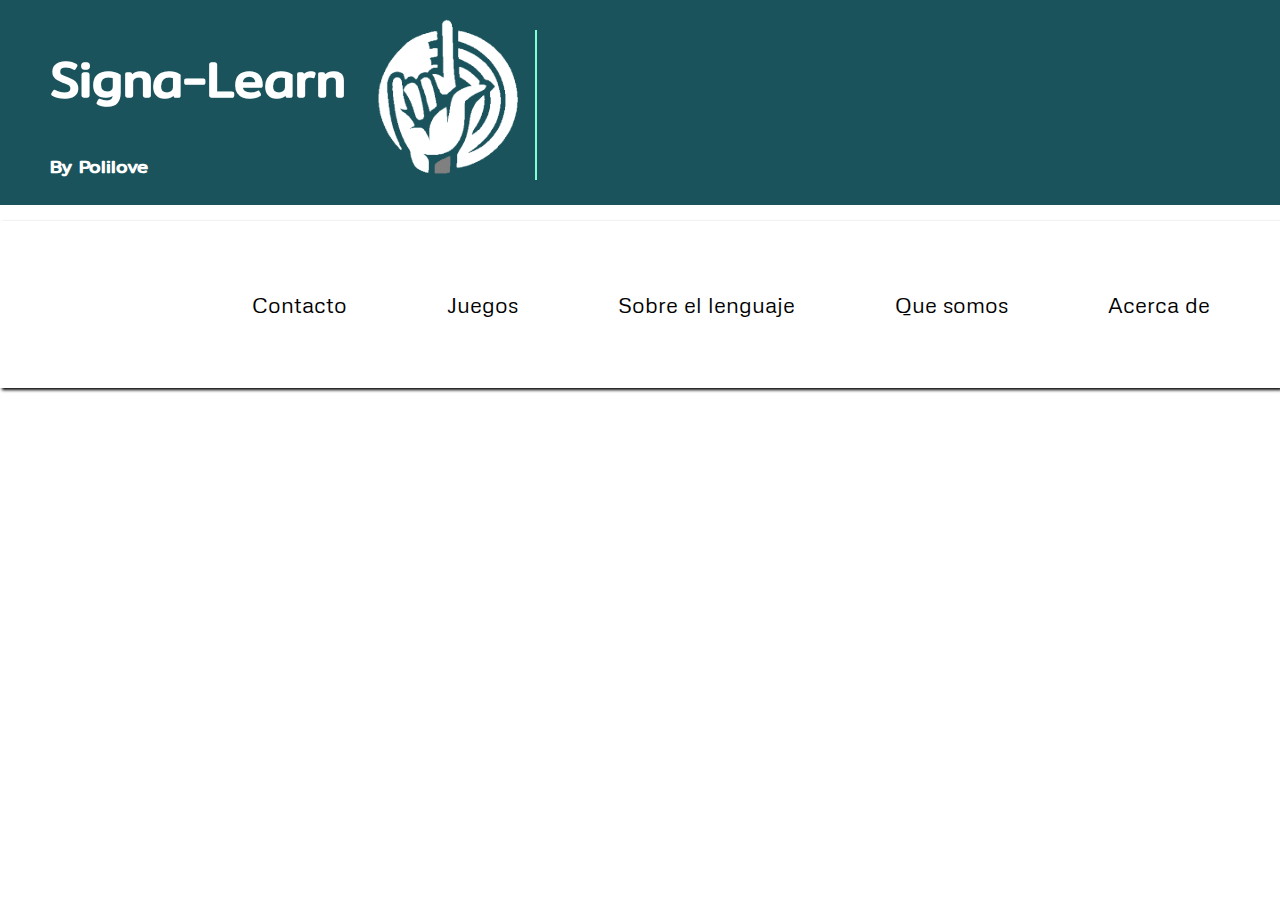
<file: index.html>
<!DOCTYPE html>
<html lang="en">
<head>
    <meta charset="UTF-8">
    <meta name="viewport" content="width=device-width, initial-scale=1.0">
    <title>Document</title>
    <link REL="stylesheet" href="style.css">
</head>
<body>
    <div class="linea-vertical"></div>
    <header id="cabeza">
        <h1>Signa-Learn</h1>
        <h3>By Polilove</h3>
        <img src="images/logoblan.png" id="logoblan">
    </header>
    <a href="index.html">
        <img src="images/logoblan.png" id="logoblan">
    </a>    
    <nav class="navbar">
        <ul>
            <li><a href="acerca.html">Acerca de</a></li>
            <li><a href="somos.html">Que somos</a></li>
            <li><a href="sobre.html">Sobre el lenguaje</a></li>
            <li><a href="juegos.html">Juegos</a></li>
            <li><a href="contacto.html">Contacto</a></li>
        </ul>
    </nav>

    

</body>
</html>
</file>
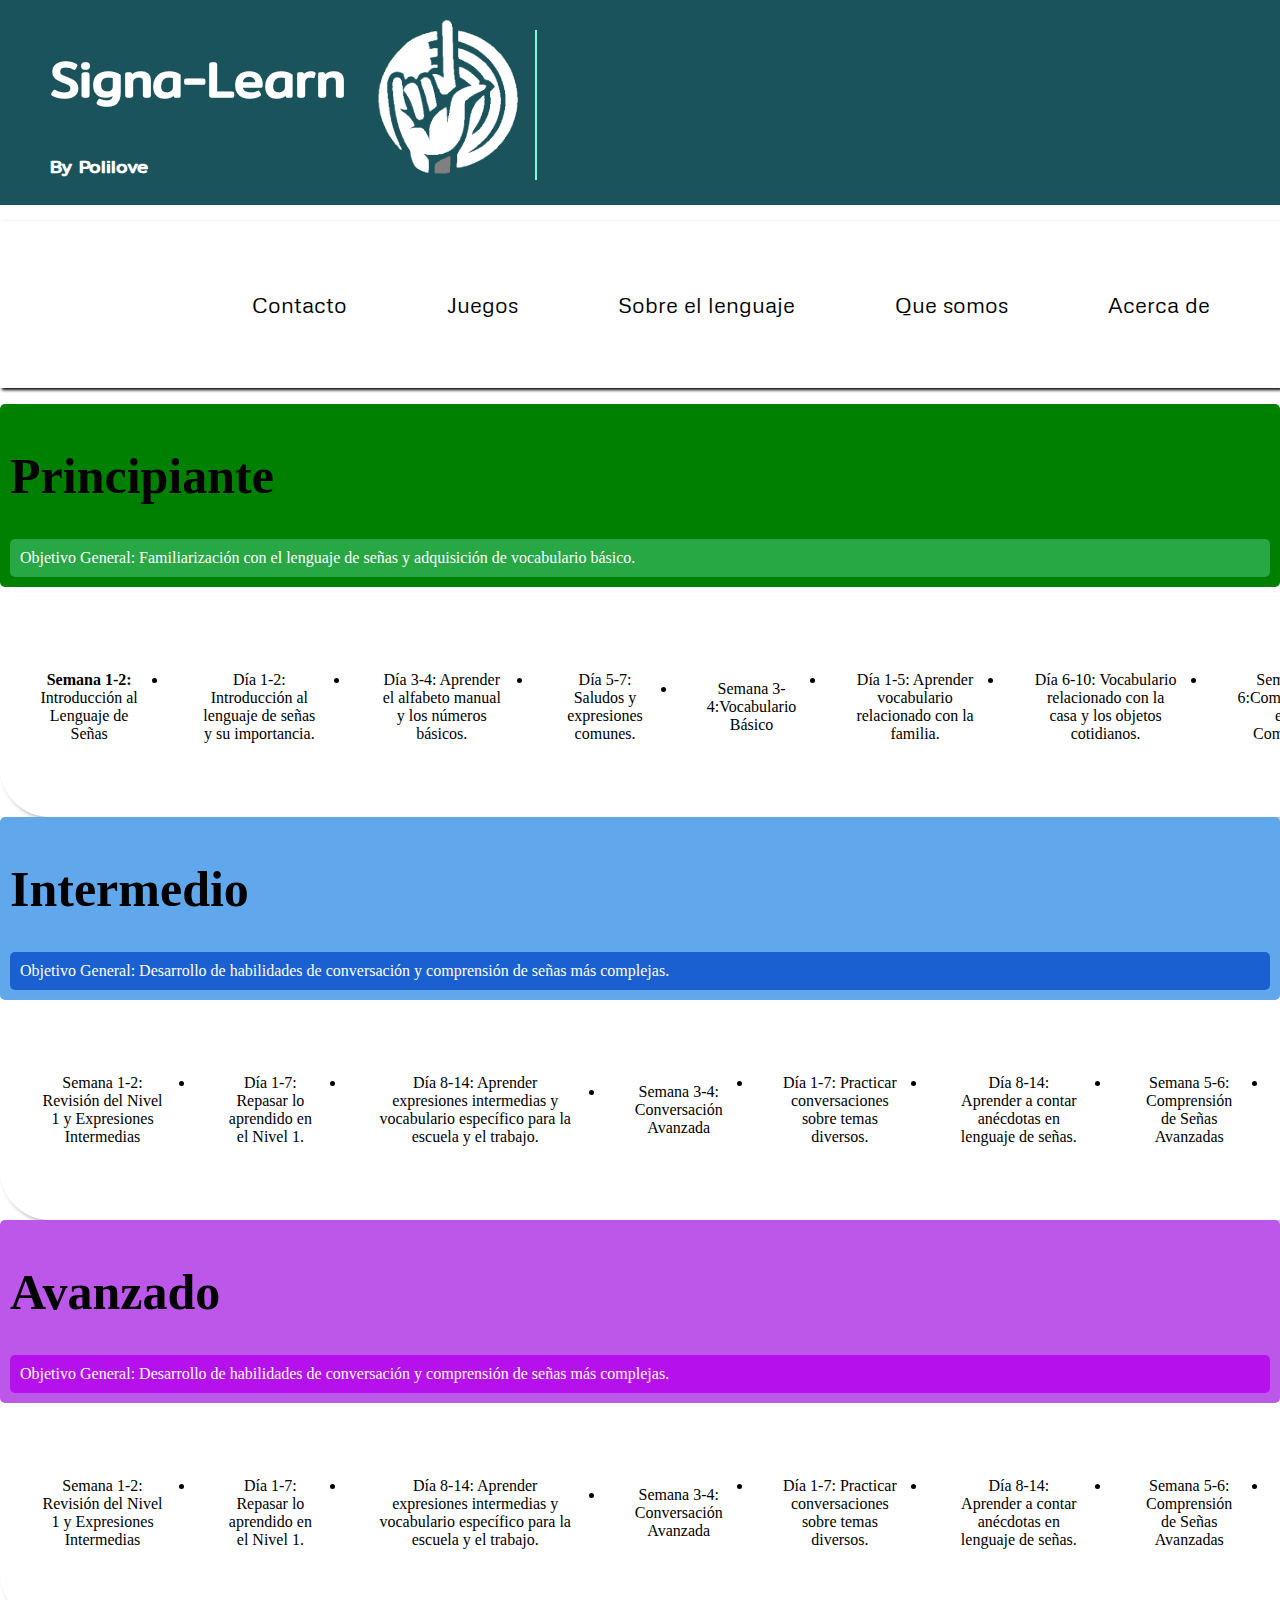
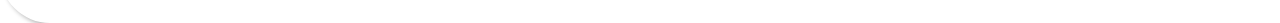
<file: acerca.html>
<!DOCTYPE html>
<html lang="en">
<head>
    <meta charset="UTF-8">
    <meta name="viewport" content="width=device-width, initial-scale=1.0">
    <title>Document</title>
    <link REL="stylesheet" href="style.css">
</head>
<body>
    
    <header id="cabeza">
        <h1>Signa-Learn</h1>
        <h3>By Polilove</h3>
        <img src="images/logoblan.png" id="logoblan">
        <a href="index.html">
            <img src="images/logoblan.png" id="logoblan">
        </a>
    </header>
    <div class="linea-vertical"></div>
    <nav class="navbar">
        <ul>
            <li><a href="acerca.html">Acerca de</a></li>
            <li><a href="somos.html">Que somos</a></li>
            <li><a href="sobre.html">Sobre el lenguaje</a></li>
            <li><a href="juegos.html">Juegos</a></li>
            <li><a href="contacto.html">Contacto</a></li>
        </ul>
        <div class="objetivo">
            <h1>Principiante</h1>
            <p>Objetivo General: Familiarización con el lenguaje de señas y adquisición de vocabulario básico.</p>
        </div> 
            <div class="buttons">
                <li><strong>Semana 1-2:</strong> Introducción al Lenguaje de Señas</li>
                <li>Día 1-2: Introducción al lenguaje de señas y su importancia.</li>
                <li>Día 3-4: Aprender el alfabeto manual y los números básicos.</li>
                <li>Día 5-7: Saludos y expresiones comunes.</li>
                <li>Semana 3-4:Vocabulario Básico</li>
                <li>Día 1-5: Aprender vocabulario relacionado con la familia.</li>
                <li>Día 6-10: Vocabulario relacionado con la casa y los objetos cotidianos.</li>
                <li>Semana 5-6:Comunicación en la Comunidad</li>
                <li>Día 1-7: Aprender a dar y seguir direcciones en señas.</li>
                <li>Día 8-14: Conversación básica y preguntas sencillas.</li>
            </div> 
            <div class="objetivo2">
                <h1>Intermedio</h1>
                <p>Objetivo General: Desarrollo de habilidades de conversación y comprensión de señas más complejas.</p>
            </div> 
                <div class="buttons">
                    <li>Semana 1-2: Revisión del Nivel 1 y Expresiones Intermedias</li>
                    <li>Día 1-7: Repasar lo aprendido en el Nivel 1.</li>
                    <li>Día 8-14: Aprender expresiones intermedias y vocabulario específico para la escuela y el trabajo.</li>
                    <li>Semana 3-4: Conversación Avanzada</li>
                    <li>Día 1-7: Practicar conversaciones sobre temas diversos.</li>
                    <li>Día 8-14: Aprender a contar anécdotas en lenguaje de señas.</li>
                    <li>Semana 5-6: Comprensión de Señas Avanzadas</li>
                    <li>Día 1-7: Desarrollar habilidades de lectura labial y comprensión de señas rápidas.</li>
                    <li>Día 8-14: Aprender a comunicarse en situaciones cotidianas y emergencias.</li>
                </div> 
            <div class="objetivo3">
                 <h1>Avanzado</h1>
                <p>Objetivo General: Desarrollo de habilidades de conversación y comprensión de señas más complejas.</p>
                </div> 
                <div class="buttons">
                    <li>Semana 1-2: Revisión del Nivel 1 y Expresiones Intermedias</li>
                    <li>Día 1-7: Repasar lo aprendido en el Nivel 1.</li>
                    <li>Día 8-14: Aprender expresiones intermedias y vocabulario específico para la escuela y el trabajo.</li>
                    <li>Semana 3-4: Conversación Avanzada</li>
                    <li>Día 1-7: Practicar conversaciones sobre temas diversos.</li>
                    <li>Día 8-14: Aprender a contar anécdotas en lenguaje de señas.</li>
                    <li>Semana 5-6: Comprensión de Señas Avanzadas</li>
                    <li>Día 1-7: Desarrollar habilidades de lectura labial y comprensión de señas rápidas.</li>
                    <li>Día 8-14: Aprender a comunicarse en situaciones cotidianas y emergencias.</li>
                </div> 
</body>
</html>
</file>
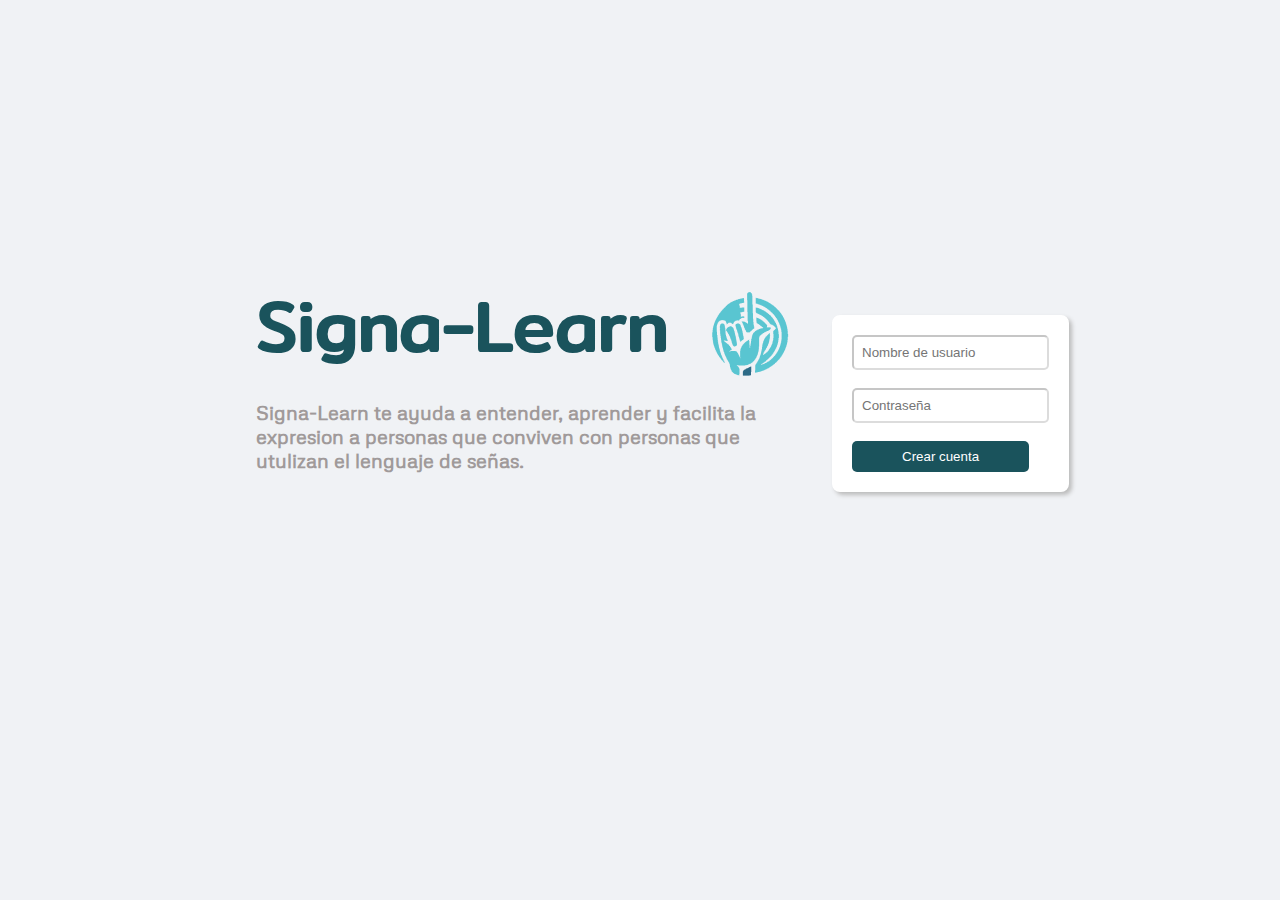
<file: crearc.html>
<!DOCTYPE html>
<html lang="en">
<head>
    <meta charset="UTF-8">
    <meta name="viewport" content="width=device-width, initial-scale=1.0">
    <title>Document</title>
    <link rel="stylesheet" href="crearc.css">
</head>
<body>

    <div class="todo">
    <header class="cabeza">
    
        <h1>Signa-Learn</h1>
        <h3 id="subtitle">Signa-Learn te ayuda a entender, aprender y facilita la expresion a personas que conviven con personas que utulizan el lenguaje de señas. </h3>
        <img id="logo" src="images/logo.png">
    </header>

    <div class="buttons">
        <input placeholder="Nombre de usuario" type="text"><br><br>
        <input placeholder="Contraseña" type="password"><br><br>
        <a href="index.html">
        <button id="botoncrear">Crear cuenta</button>
        </a>
    </div>
    </div>
</body>
</html>
</file>
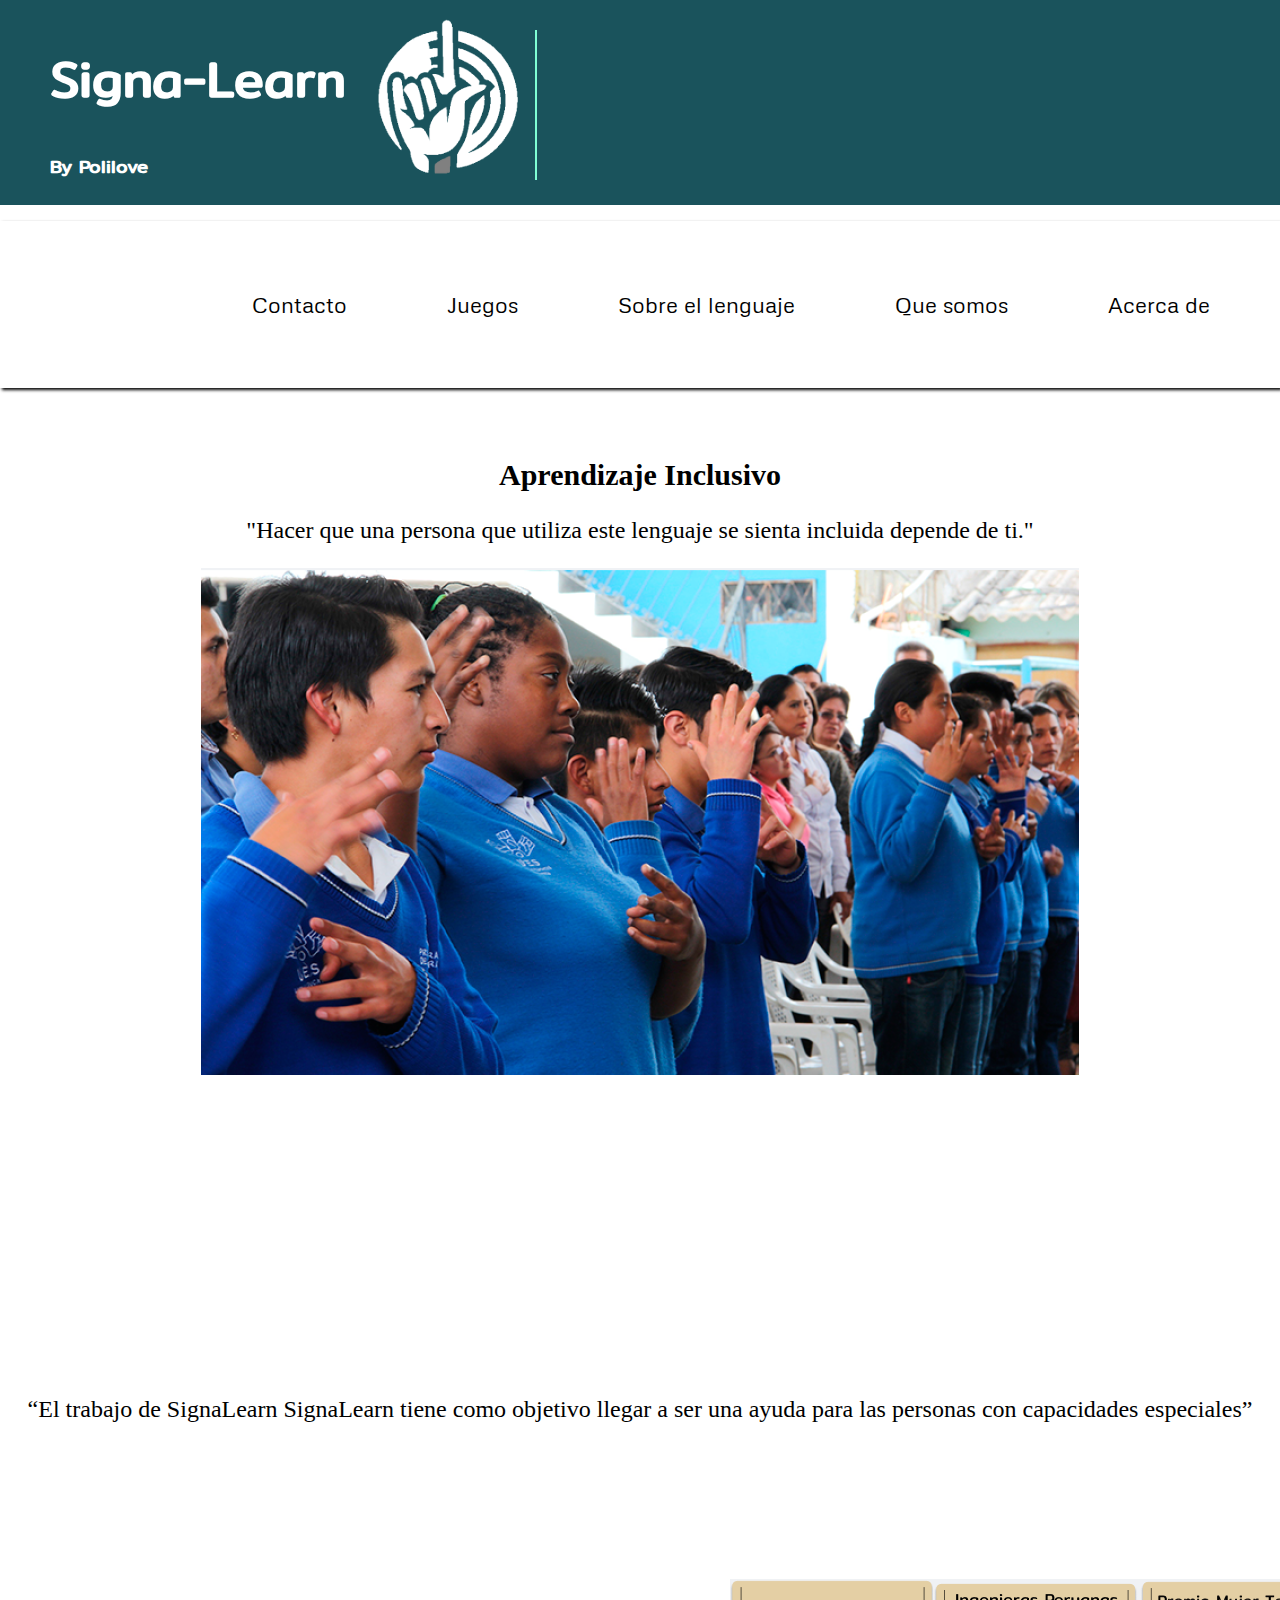
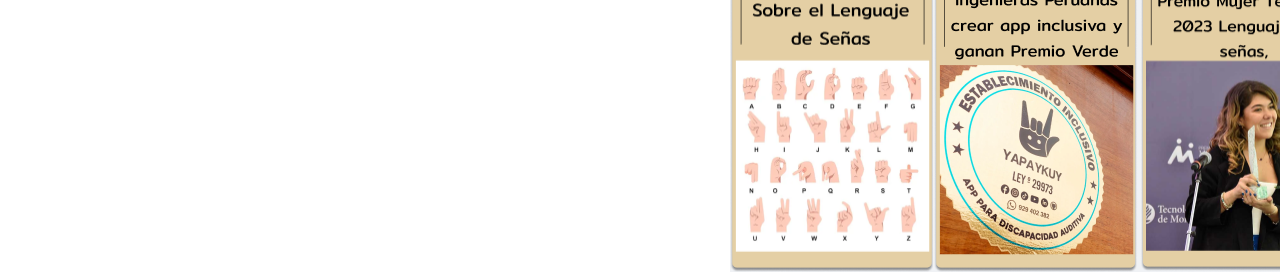
<file: somos.html>
<!DOCTYPE html>
<html lang="en">
<head>
    <meta charset="UTF-8">
    <meta name="viewport" content="width=device-width, initial-scale=1.0">
    <title>Document</title>
    <link REL="stylesheet" href="style.css">
    
</head>
<body>
    
    <header id="cabeza">
        <h1>Signa-Learn</h1>
        <h3>By Polilove</h3>
        <img src="images/logoblan.png" id="logoblan">
        <a href="index.html">
            <img src="images/logoblan.png" id="logoblan">
        </a>
    </header>

    <nav class="navbar">
        <ul>
            <li><a href="acerca.html">Acerca de</a></li>
            <li><a href="somos.html">Que somos</a></li>
            <li><a href="sobre.html">Sobre el lenguaje</a></li>
            <li><a href="juegos.html">Juegos</a></li>
            <li><a href="contacto.html">Contacto</a></li>
        </ul>
    </nav>
    <div class="linea-vertical"></div>
    <div id="cuerpo">
        <h2>Aprendizaje Inclusivo</h2>
        <h3>"Hacer que una persona que utiliza este lenguaje se sienta incluida depende de ti."</h3> 
        <img src="images/imagenInfo.jpg" id="imagenInfo">
        <div class="libros">
            <img src="images/libro1.jpg" alt="libro 1">
            <img src="images/libro2.jpg" alt="libro 2">
            <img src="images/libro3.jpg" alt="libro 3">
        </div>
        <h3>“El trabajo de SignaLearn
            SignaLearn tiene como objetivo llegar a ser una ayuda para las personas con capacidades especiales”</h3>
    </div>

</body>
</html>
</file>
<file: style.css>
@font-face {
    font-family: Metrophobic-Regular;
    src: url(fonts/Metrophobic-Regular.ttf);
}
@font-face {
    font-family: Mitr-Bold;
    src: url(fonts/Mitr-Bold.ttf);
}
@font-face {
    font-family: Mitr-Regular;
    src: url(fonts/Mitr-Regular.ttf);
}

body{
    margin:0px;
}
#cabeza{
    background-color: #1a535c;
    padding: 5px;
    padding-left: 50px;
    color:white;
    font-family: Mitr-Regular;
}
h1{
    font-size: 50px;
}

.navbar ul{
    list-style-type: none;
    overflow:hidden;
    padding-right: 20px;
    box-shadow: 2px 2px 3px;
    padding: 20px;
}
.navbar a{
    text-decoration: none;
    color: black;
    padding: 20px;
    display:block;
    text-align:center;
    font-family: Metrophobic-Regular;
    font-size: 22px;
}
h2{
    font-size: 30px;
    text-align:center;
}
.navbar a:hover{
    background-color: lightgray;
}
.navbar li{
     float:right;
}
#logoblan{
    display: block;
    margin: auto;
    position: absolute;
    top: 10px;
    left: 360px;
    width: 170px;
    z-index: 1;
}
.navbar a.active{
    background-color: lightgrey;
}
.linea-vertical {
    border-left: 2px 
    solid aquamarine; 
    height: 150px; 
    width: 0px ; 
    position: absolute;
    top: 30px; 
    left: 535px;
    z-index: 0; 
    margin: 0 auto;
    display:block;
}
#cuerpo {
    margin-top: 70px;
    text-align: center;
}
#cuerpo h3 {
    font-size: 24px; 
    font-weight: normal; 
    text-align: center;
}
#imageninfo{
    display:block;
    margin:auto;
    position: fixed;
    top:10px;
    left: 360px;
    width: 170px;
}
.libros {
    margin-top: 20px; 
    text-align: center; 
    display: flex;
    justify-content: center;
}
.libros{
width: 375px; 
margin: 0 850px;
position: relative;
top: 500px; 
}
.objetivo {
    background-color: green; 
    padding: 10px; /* Espacio interno */
    border-radius: 5px; /* Bordes redondeados */
    margin-bottom: 10px; /* Espacio inferior */
}

.objetivo p {
    background-color: #28a745; 
    color: white; 
    padding: 10px; 
    margin: 0; 
    border-radius: 5px; 
}
.buttons{
    border: 10px solid white;
    padding: 0px;
    border-radius: 8px;
    box-shadow: 3px 3px 4px rgb(188, 188, 188);
    background-color: white;
    display: flex;
    justify-content: center;
    align-items: center;
    width: 1700px; 
    height: 200px; 
    border-bottom-right-radius: 50px;
    border-bottom-left-radius: 50px;
}
li{
    color: black;
    padding: 30px;
    text-align: center;
    margin-bottom: 10;
}
.objetivo2 {
    background-color: #61a7ec; 
    color: black; 
    padding: 10px; 
    margin: 0; 
    border-radius: 5px; 
}
.objetivo2 p {
    background-color: #1a60d1; 
    color: white; 
    padding: 10px; 
    margin: 0; 
    border-radius: 5px; 
}
.objetivo3 {
    background-color: #bd57e9; 
    color: black; 
    padding: 10px; 
    margin: 0; 
    border-radius: 5px; 
}
.objetivo3 p {
    background-color: #b611ed; 
    color: white; 
    padding: 10px; 
    margin: 0; 
    border-radius: 5px; 
}
</file>
<file: crearc.css>
@font-face {
    font-family: Metrophobic-Regular;
    src: url(fonts/Metrophobic-Regular.ttf);
}

@font-face {
    font-family: Mitr-Regular;
    src: url(fonts/Mitr-Regular.ttf);
}

body{
    background-color: #F0F2F5;
    margin: 0px;
}
.cabeza{
    padding:0px;
    font-family: Mitr-Regular;
    font-weight: 100;
    color: #1a535c;
    

}
#subtitle{
  color: #A09A9A;
  font-family: Metrophobic-Regular;
  border: 2px;
  max-width:500px;
  max-height: 300px;
  font-size: 20px;
}

h1{
    font-size: 70px;
    margin:0px;
}

.buttons{
    border: 10px solid white;
    padding:10px;
    border-radius: 8px;
    box-shadow: 3px 3px 4px rgb(188, 188, 188);
    background-color: white;
    display: inline-block;
    
}
.buttons input{
    border-radius: 5px;
    border-color:rgba(125, 125, 125, 0.266);
    padding:8px; 
}
#botoncrear{
    background-color: #1a535c;
    border:none;
    border-radius: 5px;
    padding: 8px;
    text-align: center;
    color:white;
    padding-left: 50px;
    padding-right: 50px;
}
.todo header{
    position: absolute;
    left: 20%;
    top:30%;

}
.todo .buttons{
    position: absolute;
    top:35%;
    left:65%;
}
#logo{
    position:absolute;
    top:10%;
    left: 88%;
}
#botoncrear:hover{
    background-color: #1a535cc8;
}
</file>
